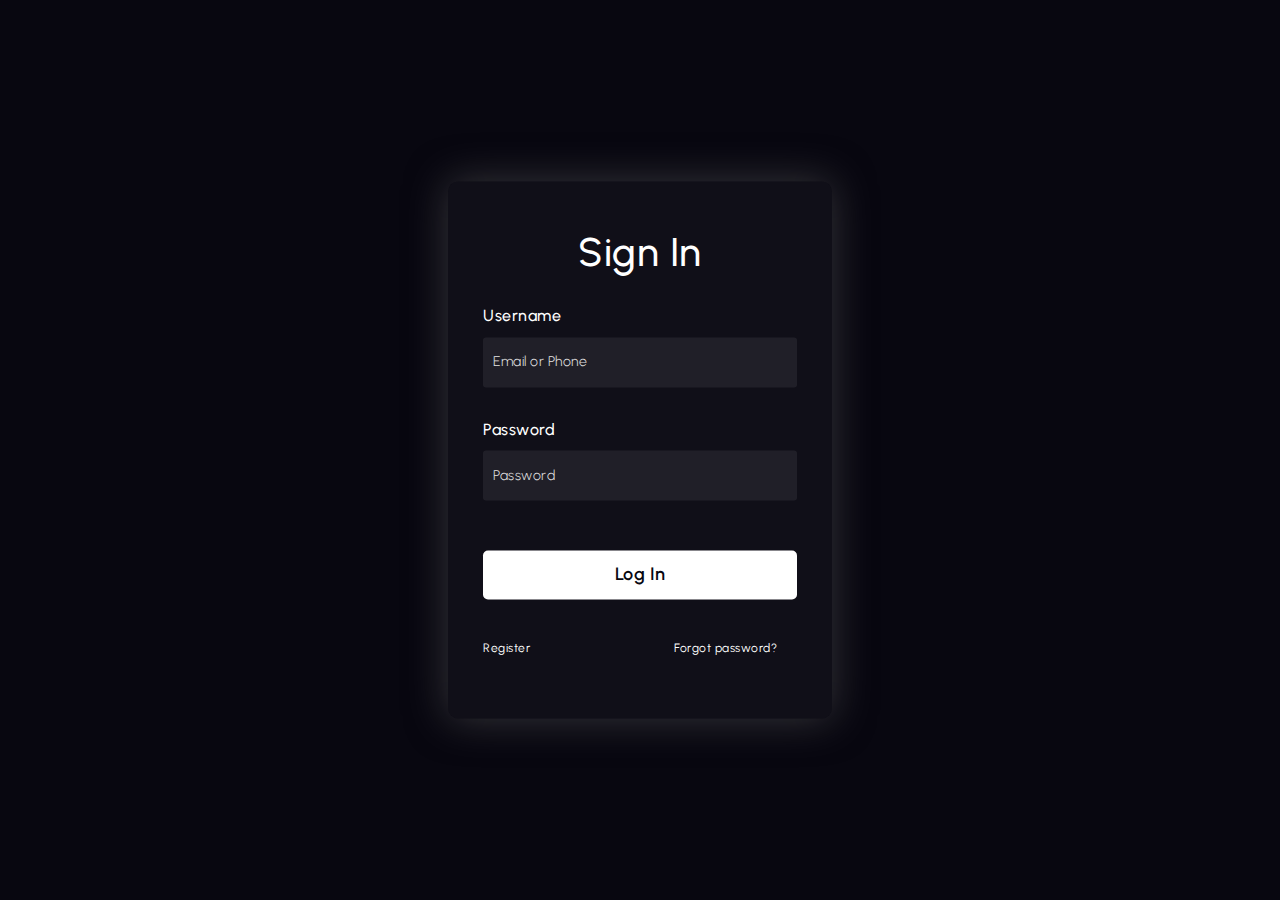
<file: index.html>
<!DOCTYPE html>
<html>
    <head>
        <meta charset="utf-8">
        <meta name="viewport" content="width=device-width, initial-scale= 1.0">
        <link rel="preconnect" href="https://fonts.googleapis.com">
        <link rel="preconnect" href="https://fonts.gstatic.com" crossorigin>
        <link href="https://fonts.googleapis.com/css2?family=Urbanist:wght@400;500;600&display=swap" rel="stylesheet">
        <link rel="stylesheet" href="css/styles.css">
        <title>Admin Login</title>
    </head>
    <body>
        <div class="background">
        
        
        <form >
            <h3 class="">Sign In</h3>

            <label for="username">Username</label>
            <input type="text" placeholder="Email or Phone" id="username">

            <label for="password">Password</label>
            <input type="password" placeholder="Password" id="password">

            <button>Log In</button>
            <footer>
                <span><a href="/signup.html">Register</a></span>
                <span><a href="#">Forgot password?</a></span>
            </footer>
        </form>
        </div>
    </body>
</html>
</file>
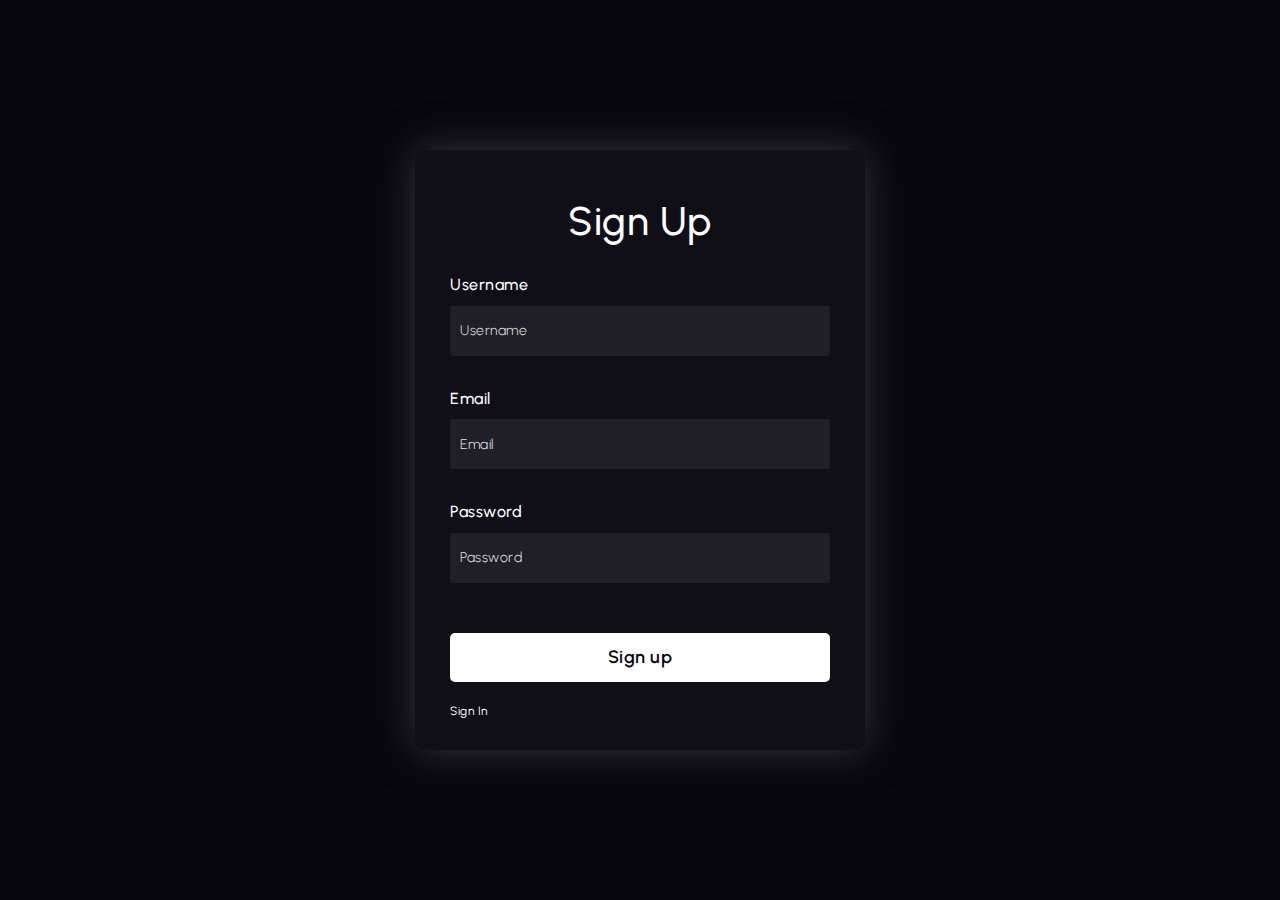
<file: signup.html>
<!DOCTYPE html>
<html>
    <head>
        <meta charset="utf-8">
        <meta name="viewport" content="width=device-width, initial-scale= 1.0">
        <link rel="preconnect" href="https://fonts.googleapis.com">
        <link rel="preconnect" href="https://fonts.gstatic.com" crossorigin>
        <link href="https://fonts.googleapis.com/css2?family=Urbanist:wght@400;500;600&display=swap" rel="stylesheet">
        <link rel="stylesheet" href="css/styles.css">
        <title>Admin Login</title>
    </head>
    <style>
        form{ height: 600px; width:450px;}
        /*@media (min-width:640px){ form{ height:560px;}}*/
        footer{margin-top:20px;}
    </style>
    <body>
        <div class="background">      
        
        <form >
            <h3 class="">Sign Up</h3>

            <label for="username">Username</label>
            <input type="text" placeholder="Username" id="username">

            <label for="email">Email</label>
            <input type="email" placeholder="Email" id="email">

            <label for="password">Password</label>
            <input type="password" placeholder="Password" id="password">

            <button>Sign up</button>
            <footer >
                <span><a href="/index.html">Sign In</a></span>
            </footer>
        </form>
    </div>
    </body>
</html>
</file>
<file: css/styles.css>
*,
     *:before,
     *:after{
         padding: 0;
         margin: 0;
         box-sizing: border-box;
     }
     body{
         background-color: #080710;
     }
     .background{
         padding:100px;
         margin:auto;
         width:100%;
         
     }
     
     form{
         width: 30%;
         background-color: rgba(255, 255, 255, 0.034);
         position: absolute;
         transform: translate(-50%,-50%);
         top: 50%;
         left: 50%;
         border-radius: 10px;
         border: 2px;
         box-shadow: 0 0 40px rgba(84, 83, 85, 0.6);
         padding: 50px 35px;
     }

@media screen and (max-width:640px){
    .background {
        min-width:100%;
    }
    form {
        min-width:90%;
    }
}
@media screen and (min-width:640px){
    .background {
        min-width:100%;
    }
    form {
        min-width:40%;
    }
}
@media screen and (min-width:1024px){
    .background {
        min-width:100%;
    }
    form {
        min-width:30%;
    }
}

   
form *{
    font-family: 'Urbanist',sans-serif;
    color: #ffffff;
    letter-spacing: 0.5px;
    line-height:1.6;
    outline: none;
    border: none;
}
form h3{
    font-size: 40px;
    font-weight: 500;
    line-height: 42px;
    text-align: center;
}

label{
    display: block;
    margin-top: 30px;
    font-size: 16px;
    font-weight: 500;
}
input{
    display: block;
    height: 50px;
    width: 100%;
    background-color: rgba(255,255,255,0.07);
    border-radius: 3px;
    padding: 0 10px;
    margin-top: 8px;
    font-size: 14px;
    font-weight: 300;
}
::placeholder{
    color: #e5e5e5;
}
button{
    margin-top: 50px;
    width: 100%;
    background-color: #ffffff;
    color: #080710;
    padding: 10px 0;
    font-size: 18px;
    font-weight: 600;
    border-radius: 5px;
    cursor: pointer;
}
footer{
    display: flex;
    margin-top: 40px;
    font-size: 0.75em;
    color: #e5e5e5;
    gap: 12em;
    padding-bottom: 10px;
    
}

@media screen and (max-width:640px) {
    footer{
        gap: 10em;
    }
}
@media screen and (max-width:430px) {
    footer{
        gap: 8em;
    }
}
 a {
     text-decoration:none;
 }
 a:hover {
    background-color: rgba(255,255,255,0.07);
 }
</file>
